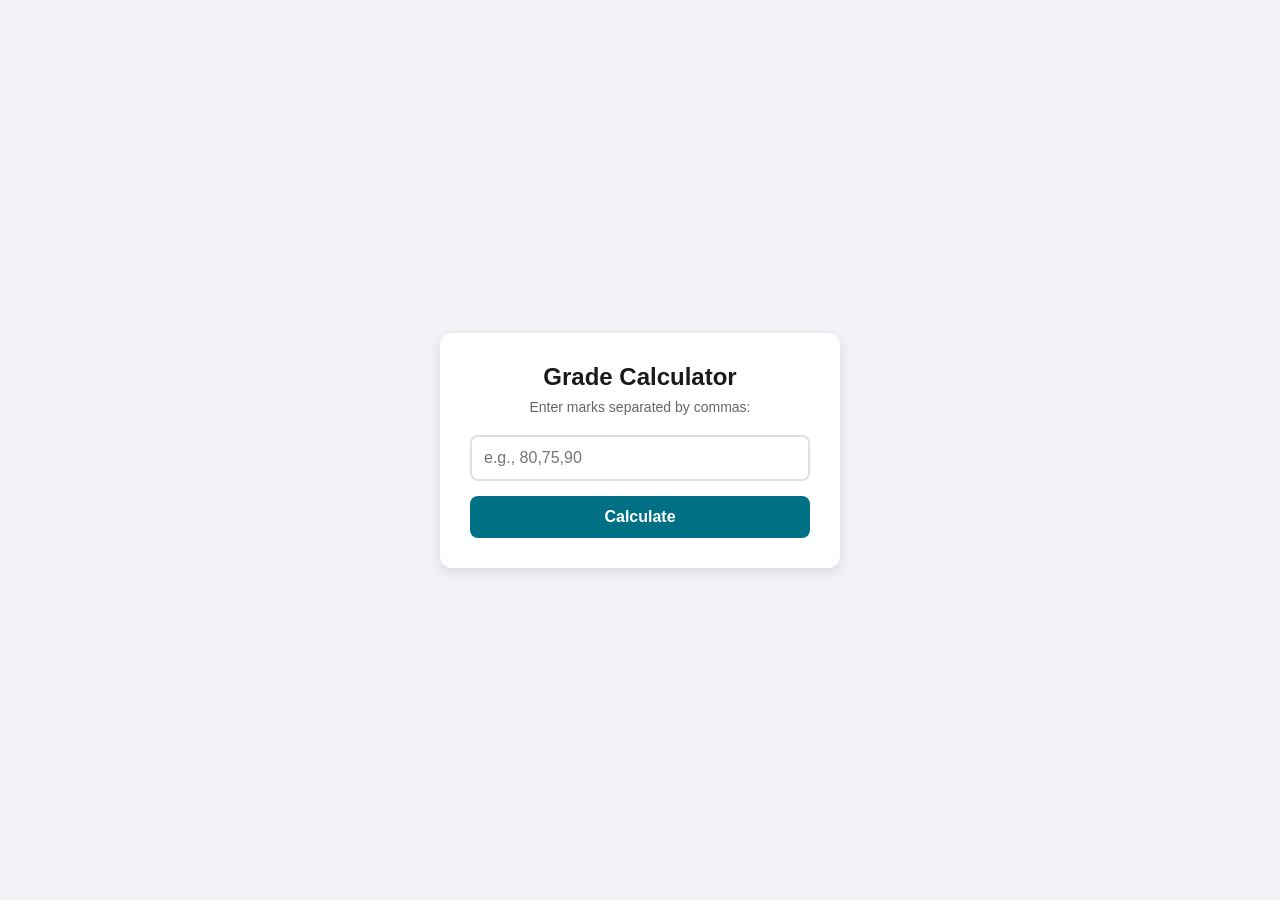
<file: External Practical/index.html>
<!DOCTYPE html>
<html lang="en">
<head>
    <meta charset="UTF-8">
    <meta name="viewport" content="width=device-width, initial-scale=1.0">
    <title>Grade Calculator</title>
    <link rel="stylesheet" href="style.css">
</head>
<body>

    <div class="container">
        <h2>Grade Calculator</h2>
        <p>Enter marks separated by commas:</p>
        
        <input type="text" id="marksInput" placeholder="e.g., 80,75,90">
        <button id="calcBtn">Calculate</button>
        
        <div id="result"></div>
    </div>

    <script src="script.js"></script>
</body>
</html>
</file>
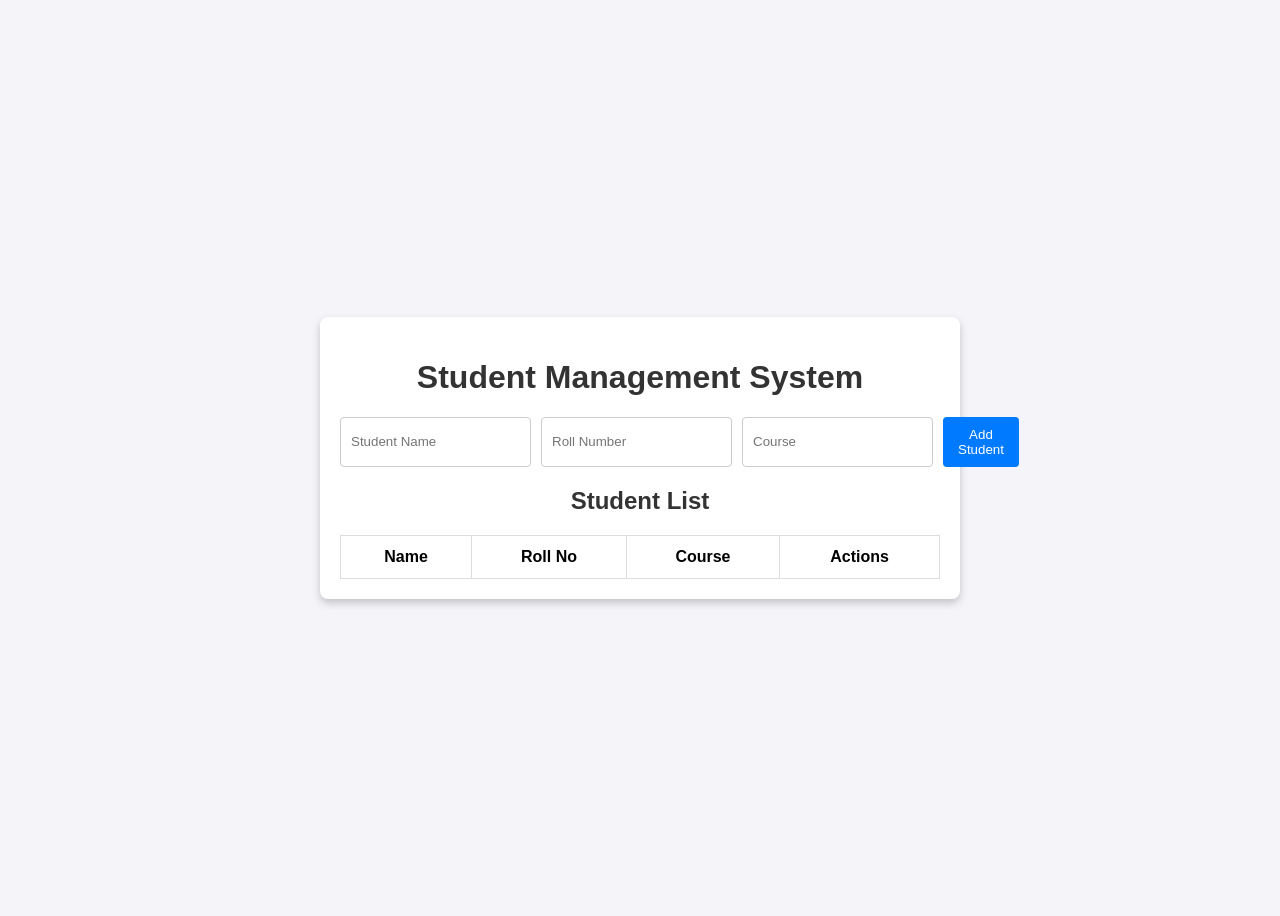
<file: Projects/student management/index.html>
<!DOCTYPE html>
<html lang="en">
<head>
  <meta charset="UTF-8">
  <title>Student Management System</title>
  <link rel="stylesheet" href="style.css">
</head>
<body>
  <div class="container">
    <h1>Student Management System</h1>
    
    <div class="form-section">
      <input type="text" id="name" placeholder="Student Name">
      <input type="number" id="roll" placeholder="Roll Number">
      <input type="text" id="course" placeholder="Course">
      <button onclick="addStudent()">Add Student</button>
    </div>

    <h2>Student List</h2>
    <table id="studentTable">
      <thead>
        <tr>
          <th>Name</th>
          <th>Roll No</th>
          <th>Course</th>
          <th>Actions</th>
        </tr>
      </thead>
      <tbody></tbody>
    </table>
  </div>

  <script src="script.js"></script>
</body>
</html>
</file>
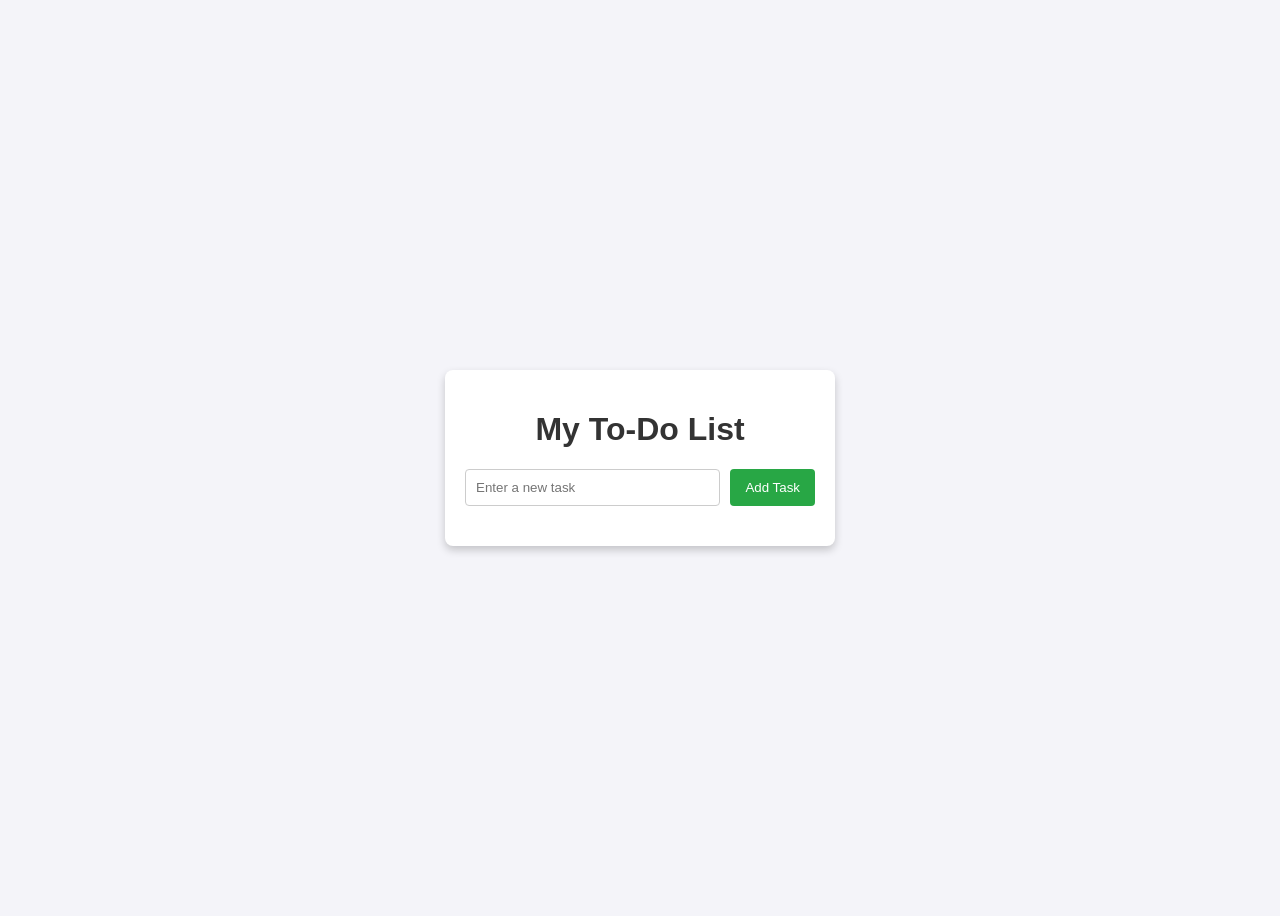
<file: Projects/to do app/index.html>
<!DOCTYPE html>
<html lang="en">
<head>
  <meta charset="UTF-8">
  <title>To-Do App</title>
  <link rel="stylesheet" href="style.css">
</head>
<body>
  <div class="container">
    <h1>My To-Do List</h1>
    <div class="input-section">
      <input type="text" id="taskInput" placeholder="Enter a new task">
      <button onclick="addTask()">Add Task</button>
    </div>
    <ul id="taskList"></ul>
  </div>
  <script src="script.js"></script>
</body>
</html>
</file>
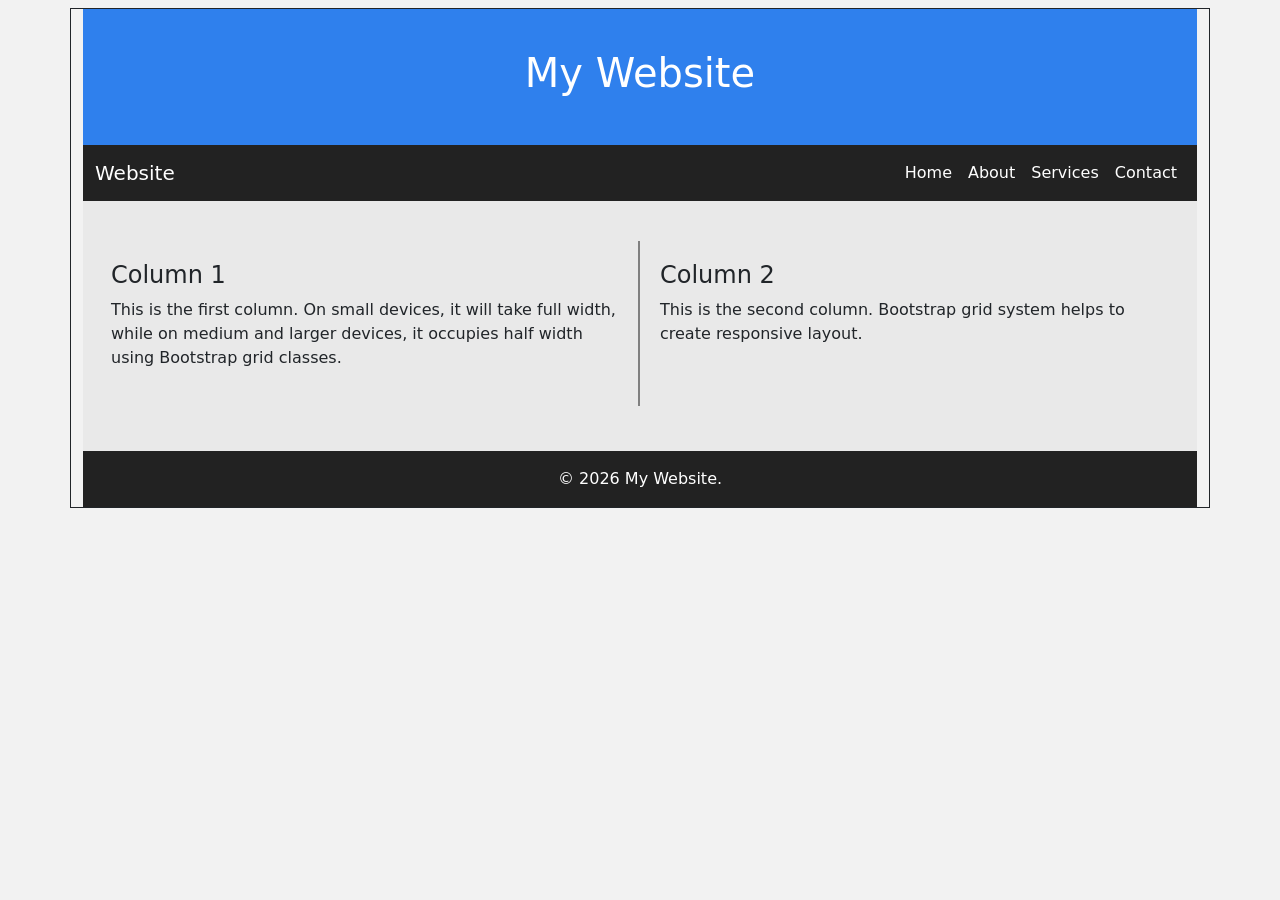
<file: Bootstrap/experiment1.html>
<!DOCTYPE html>
<html lang="en">
<head>
<meta charset="UTF-8">
<meta name="viewport" content="width=device-width, initial-scale=1.0">
<link 
href="https://cdn.jsdelivr.net/npm/bootstrap@5.3.3/dist/css/bootstrap.min.css" 
rel="stylesheet">
<title>Responsive Web Page</title>
</head>
<body style="background-color:#f2f2f2 ; ">
<div class="container border border-dark mt-2">
<div style="background-color:#2f80ed;color:white ; text-align:center ; 
padding:40px ; ">
<h1>My Website</h1>
</div>
<nav class="navbar navbar-expand-lg" style="background-color:#222 ; ">
<div class="container-fluid">
<a class="navbar-brand text-white" href="#">Website</a>
<button class="navbar-toggler bg-light" type="button" data-bs-
toggle="collapse" data-bs-target="#navbarNav">
<span class="navbar-toggler-icon"></span>
</button>
<div class="collapse navbar-collapse justify-content-end" 
id="navbarNav">
<ul class="navbar-nav"> <li class="nav-item">
<a class="nav-link text-white" href="#">Home</a>
</li>
<li class="nav-item">
<a class="nav-link text-white" href="#">About</a>
</li>
<li class="nav-item">
<a class="nav-link text-white" href="#">Services</a>
</li>
<li class="nav-item">
<a class="nav-link text-white" href="#">Contact</a>
</li>
</ul>
</div>
</div>
</nav>
<div style="padding:40px 20px ; background-color:#e9e9e9 ; min-height:250px ; ">
<div class="row">
<div class="col-sm-12 col-md-6"style="padding:20px ; border-right:2px 
solid gray ; ">
<h4>Column 1</h4>
<p>
This is the first column. On small devices, it will take full width, 
while on medium and larger devices, it occupies half width using Bootstrap grid 
classes.
</p>
</div>
<div class="col-sm-12 col-md-6" style="padding:20px ; ">
<h4>Column 2</h4> <p>
This is the second column. Bootstrap grid system helps to create 
responsive layout.
</p>
</div>
</div>
</div>
<div class="Footer">
<p class="text-center m-0 p-3" style="background-color:#222 ; 
color:white ; "> 
&copy; 2026 My Website.
</p>
</div>
</div>
<script 
src="https://cdn.jsdelivr.net/npm/bootstrap@5.3.3/dist/js/bootstrap.bundle.min.js"
></script>
</body>
</file>
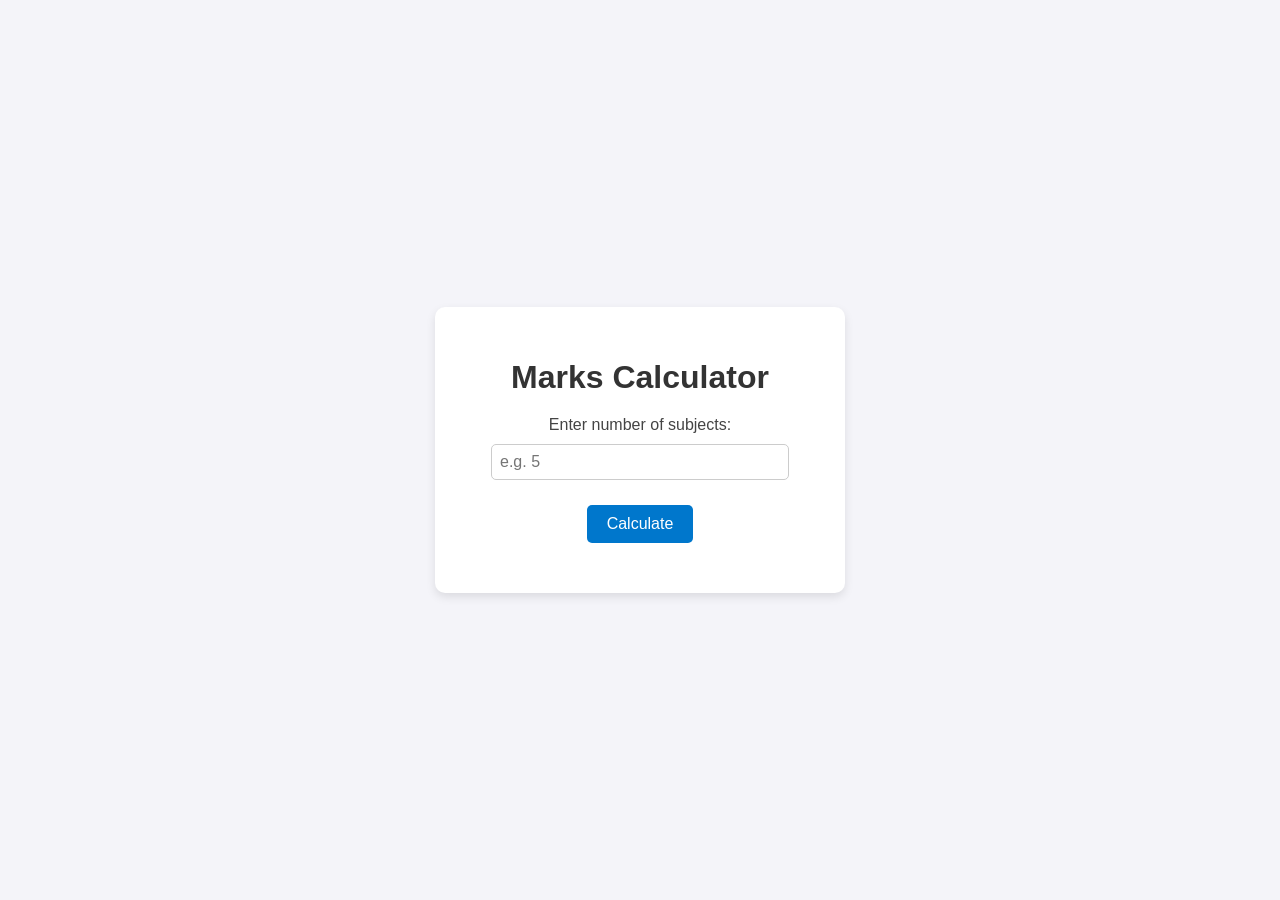
<file: Javascript/calculator.html>
<!DOCTYPE html>
<html lang="en">
<head>
  <meta charset="UTF-8">
  <meta name="viewport" content="width=device-width, initial-scale=1.0">
  <title>Marks Calculator</title>
  <link rel="stylesheet" href="calculator.css">
</head>
<body>
  <div class="container">
    <h1>Marks Calculator</h1>
    <label for="subjects">Enter number of subjects:</label><br>
    <input type="number" id="subjects" placeholder="e.g. 5"><br>
    <button onclick="calculateResult()">Calculate</button>
    <label for="total marks"></label>
    <div id="result"></div>
  </div>

    <script src="calculator.js"></script>
</body>
</html>
</file>
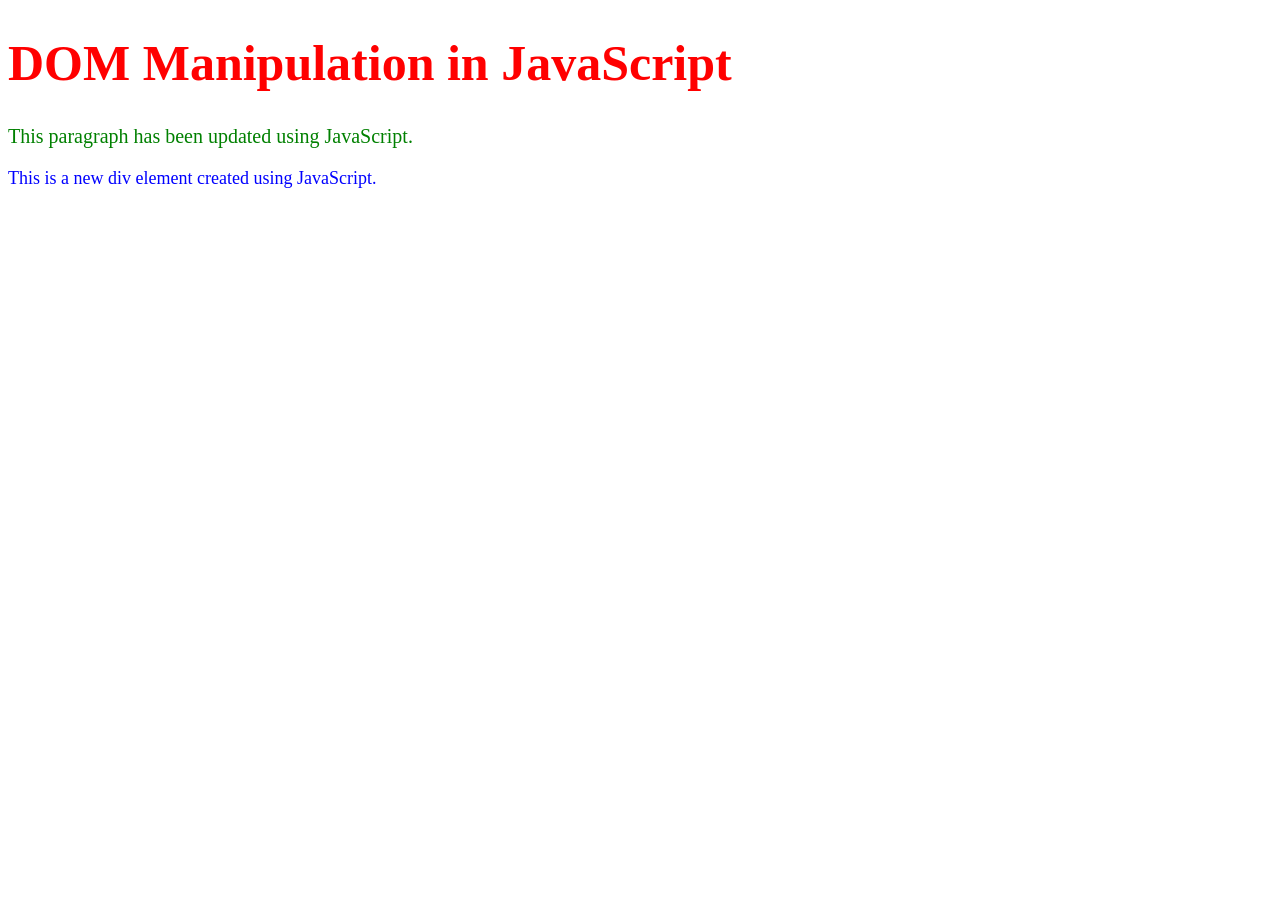
<file: Javascript/dom.html>
<!DOCTYPE html>
<html lang="en">
<head>
    <meta charset="UTF-8">
    <meta name="viewport" content="width=device-width, initial-scale=1.0">
    <title>Introduction to DOM</title>
</head>
<body>
    <h1 id="heading">Welcome to DOM Manipulation</h1>
    <p class="paragraph">This is a simple paragraph.</p>
    
    <script src="dom.js"></script>
    
</body>
</html>
</file>
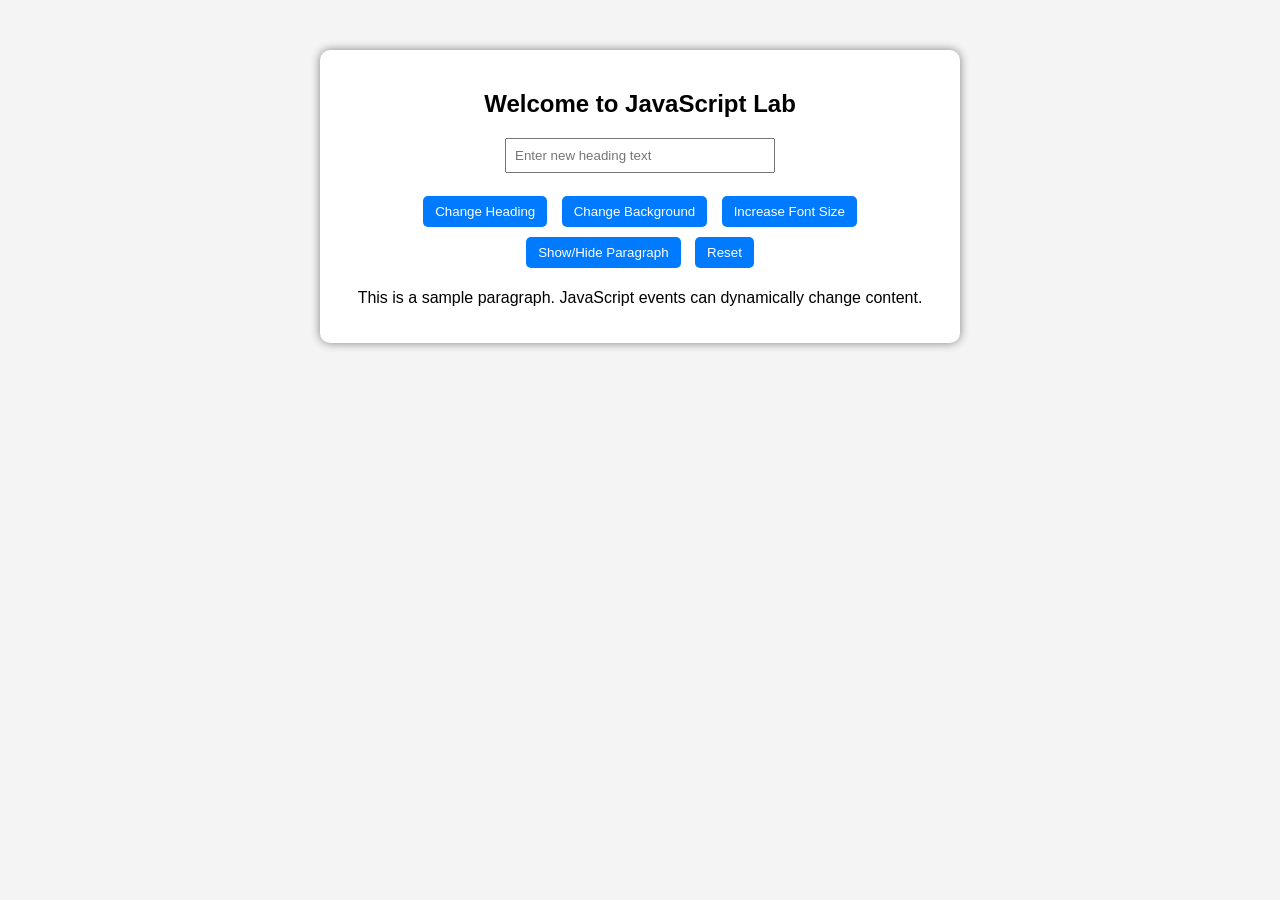
<file: Javascript/dom2.html>
<!DOCTYPE html>
<html lang="en">
<head>
    <meta charset="UTF-8">
    <meta name="viewport" content="width=device-width, initial-scale=1.0">
    <title>DOM events</title>
    <link rel="stylesheet" href="dom2.css">
</head>
<body>
  
 <div class="container">
    <h2 id="mainHeading">Welcome to JavaScript Lab</h2>

    <input type="text" id="userInput" placeholder="Enter new heading text">

    <br><br>

    <button id="changeTextBtn">Change Heading</button>
    <button id="bgColorBtn">Change Background</button>
    <button id="fontSizeBtn">Increase Font Size</button>
    <button id="toggleBtn">Show/Hide Paragraph</button>
    <button id="resetBtn">Reset</button>

    <p id="paragraph">
        This is a sample paragraph. JavaScript events can dynamically change content.
    </p>
</div>

    <script src="dom2.js"></script>
</body>
</html>
</file>
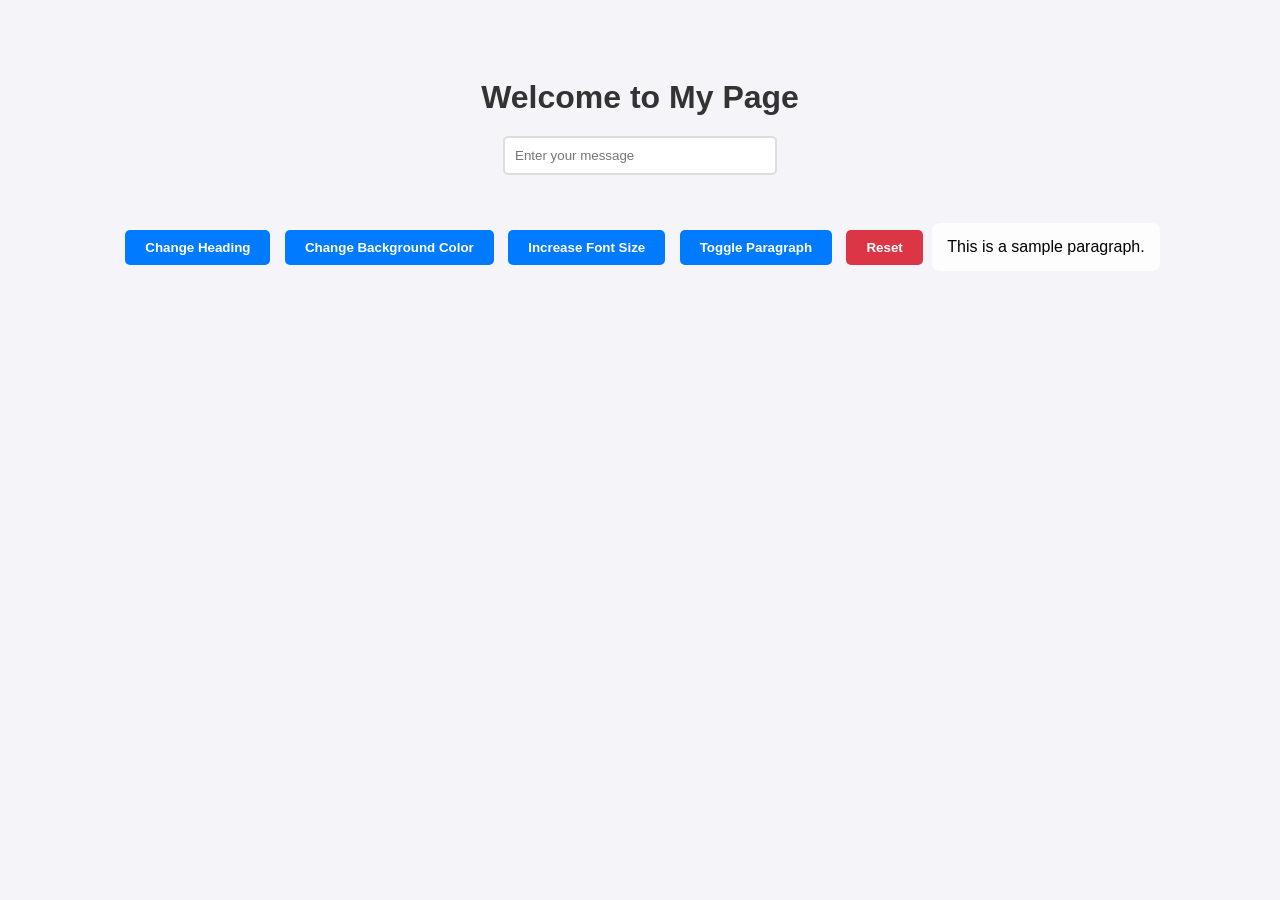
<file: Javascript/dom3.html>
<!DOCTYPE html>
<html lang="en">
<head>
    <meta charset="UTF-8">
    <meta name="viewport" content="width=device-width, initial-scale=1.0">
    <title>Document</title>
    <link rel="stylesheet" href="dom3.css ">
</head>
<body>
    <h1 id="heading">Welcome to My Page</h1>
    <input type="text" id="inputText" placeholder="Enter your message">
    <br><br>
    <button id="changeTextBtn">Change Heading </button>
    <button id="bgColorBtn">Change Background Color</button>
    <button id="fontSizeBtn">Increase Font Size</button>
    <button id="toggleParaBtn">Toggle Paragraph</button>
    <button id="resetBtn">Reset</button>
    <p id="paragraph">This is a sample paragraph.</p>
    <script src="dom3.js"></script>

</body>
</html>
</file>
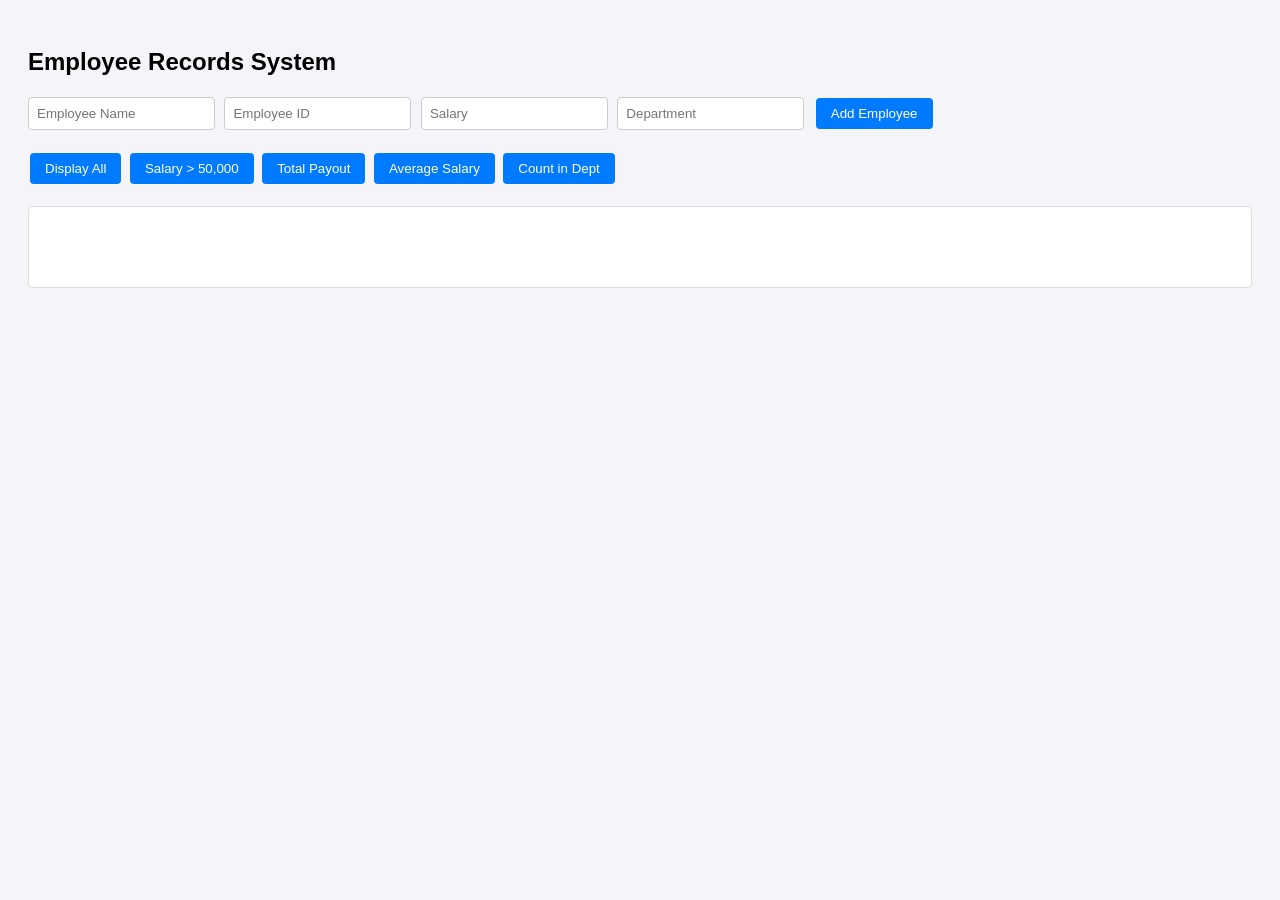
<file: Javascript/experiment2.html>
<!DOCTYPE html>
<html lang="en">
<head>
    <meta charset="UTF-8">
    <title>Employee Management System</title>
    <link rel="stylesheet" href="experiment2.css">
</head>
<body>
    <h2>Employee Records System</h2>
    
    <div class="input-section">
        <input type="text" id="empName" placeholder="Employee Name">
        <input type="text" id="empID" placeholder="Employee ID">
        <input type="number" id="empSalary" placeholder="Salary">
        <input type="text" id="empDept" placeholder="Department">
        <button onclick="addEmployee()">Add Employee</button>
    </div>

    <div class="controls">
        <button onclick="displayAll()">Display All</button>
        <button onclick="filterHighSalary()">Salary > 50,000</button>
        <button onclick="calculateTotalPayout()">Total Payout</button>
        <button onclick="calculateAverage()">Average Salary</button>
        <button onclick="countInDept()">Count in Dept</button>
    </div>

    <div id="results"></div>

    <script src="experiment2.js"></script>
</body>
</html>
</file>
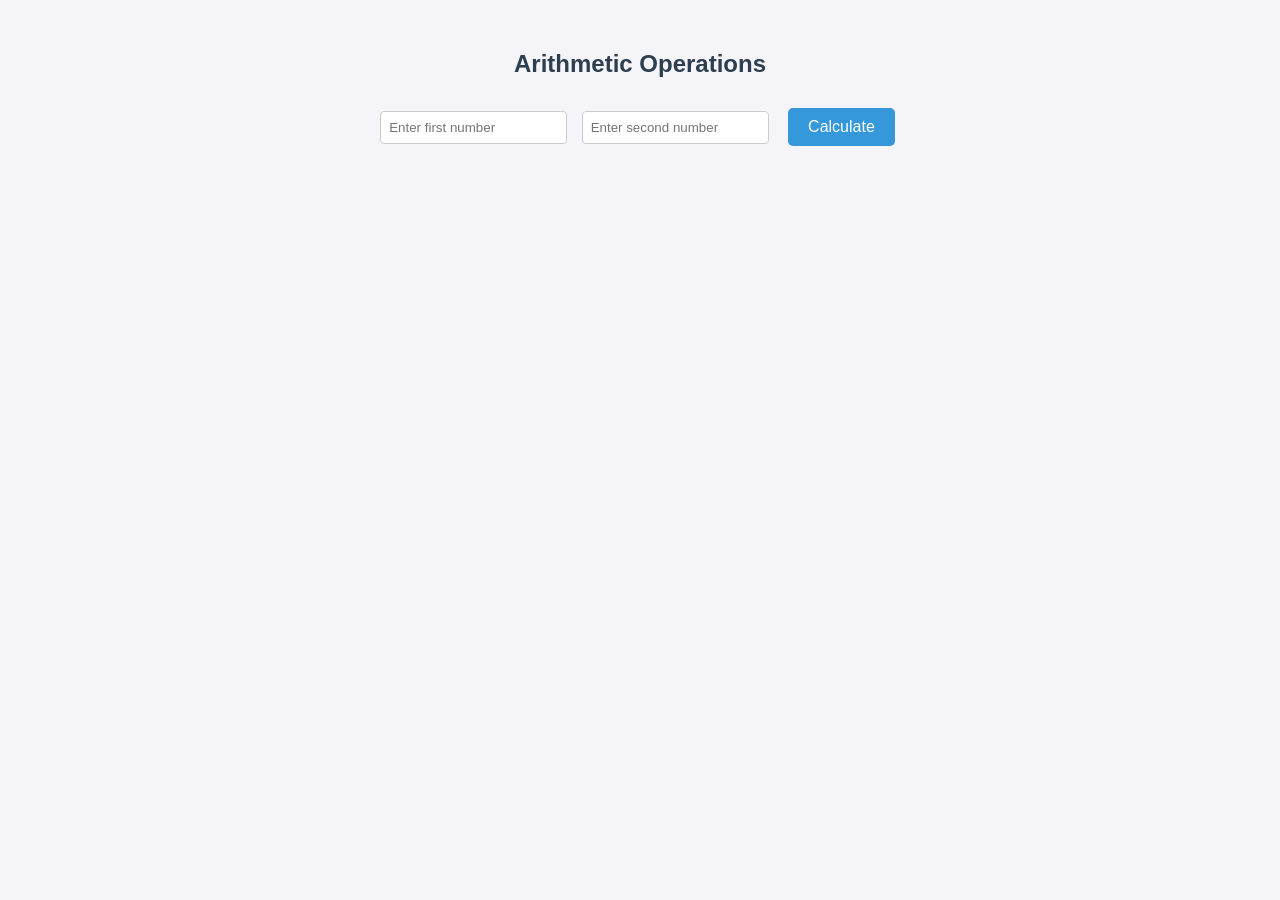
<file: MID Term 1 solution/arithmatic.html>
<!DOCTYPE html>
<html lang="en">
<head>
  <meta charset="UTF-8">
  <title>Arithmetic Operations</title>
    <link rel="stylesheet" href="arithmatic.css">
</head>
<body>
  <h2>Arithmetic Operations</h2>
  <input type="number" id="num1" placeholder="Enter first number">
  <input type="number" id="num2" placeholder="Enter second number">
  <button onclick="calculate()">Calculate</button>

  <div id="result"></div>

    <script src="arithmatic.js"></script>
</body>
</html>
</file>
<file: External Practical/style.css>
* {
    margin: 0;
    padding: 0;
    box-sizing: border-box;
    font-family: 'Segoe UI', Tahoma, Geneva, Verdana, sans-serif;
}


body {
    background-color: #f0f2f5;
    display: flex;
    justify-content: center;
    align-items: center;
    min-height: 100vh;
    padding: 20px;
}


.container {
    background: #ffffff;
    padding: 30px;
    border-radius: 12px;
    box-shadow: 0 4px 12px rgba(0, 0, 0, 0.1);
    width: 100%;
    max-width: 400px;
    text-align: center;
}

h2 {
    color: #1a1a1a;
    margin-bottom: 8px;
}

p {
    color: #666;
    font-size: 14px;
    margin-bottom: 20px;
}


input {
    width: 100%;
    padding: 12px;
    border: 2px solid #e0e0e0;
    border-radius: 8px;
    font-size: 16px;
    outline: none;
    transition: border-color 0.2s;
    margin-bottom: 15px;
}

input:focus {
    border-color: #007185; 
}

button {
    width: 100%;
    background-color: #007185;
    color: white;
    border: none;
    padding: 12px;
    font-size: 16px;
    font-weight: 600;
    border-radius: 8px;
    cursor: pointer;
    transition: background 0.2s;
}

button:hover {
    background-color: #005a6a;
}


#result {
    margin-top: 20px;
    padding: 15px;
    background: #f8f9fa;
    border-radius: 8px;
    border-left: 4px solid #007185;
    text-align: left;
    line-height: 1.8;
    font-size: 15px;
    display: none;
}
</file>
<file: Projects/student management/style.css>
body {
  font-family: Arial, sans-serif;
  background: #f4f4f9;
  display: flex;
  justify-content: center;
  align-items: center;
  min-height: 100vh;
}

.container {
  background: #fff;
  padding: 20px;
  border-radius: 8px;
  width: 600px;
  box-shadow: 0 4px 8px rgba(0,0,0,0.2);
}

h1, h2 {
  text-align: center;
  color: #333;
}

.form-section {
  display: flex;
  gap: 10px;
  margin-bottom: 20px;
}

input {
  padding: 10px;
  border: 1px solid #ccc;
  border-radius: 4px;
  flex: 1;
}

button {
  padding: 10px 15px;
  background: #007BFF;
  color: white;
  border: none;
  border-radius: 4px;
  cursor: pointer;
}

button:hover {
  background: #0056b3;
}

table {
  width: 100%;
  border-collapse: collapse;
}

th, td {
  padding: 12px;
  border: 1px solid #ddd;
  text-align: center;
}

.actions button {
  margin: 0 5px;
  padding: 5px 10px;
  border: none;
  border-radius: 4px;
  cursor: pointer;
}

.edit-btn {
  background: #28a745;
  color: white;
}

.delete-btn {
  background: #dc3545;
  color: white;
}
</file>
<file: Projects/to do app/style.css>
body {
  font-family: Arial, sans-serif;
  background: #f4f4f9;
  display: flex;
  justify-content: center;
  align-items: center;
  height: 100vh;
}

.container {
  background: #fff;
  padding: 20px;
  border-radius: 8px;
  width: 350px;
  box-shadow: 0 4px 8px rgba(0,0,0,0.2);
}

h1 {
  text-align: center;
  color: #333;
}

.input-section {
  display: flex;
  margin-bottom: 20px;
}

input {
  flex: 1;
  padding: 10px;
  border: 1px solid #ccc;
  border-radius: 4px;
}

button {
  margin-left: 10px;
  padding: 10px 15px;
  background: #28a745;
  color: white;
  border: none;
  border-radius: 4px;
  cursor: pointer;
}

button:hover {
  background: #218838;
}

ul {
  list-style: none;
  padding: 0;
}

li {
  background: #f8f9fa;
  padding: 10px;
  margin-bottom: 8px;
  border-radius: 4px;
  display: flex;
  justify-content: space-between;
  align-items: center;
}

li.completed {
  text-decoration: line-through;
  color: gray;
}

.delete-btn {
  background: #dc3545;
  color: white;
  border: none;
  padding: 5px 10px;
  border-radius: 4px;
  cursor: pointer;
}

.delete-btn:hover {
  background: #c82333;
}
</file>
<file: Javascript/calculator.css>
body {
      font-family: Arial, sans-serif;
      background: #f4f4f9;
      display: flex;
      justify-content: center;
      align-items: center;
      height: 100vh;
      margin: 0;
    }

    .container {
      background: #fff;
      padding: 30px;
      border-radius: 10px;
      box-shadow: 0 4px 10px rgba(0,0,0,0.1);
      text-align: center;
      width: 350px;
    }

    h1 {
      margin-bottom: 20px;
      color: #333;
    }

    label {
      font-size: 1rem;
      color: #444;
    }

    input {
      padding: 8px;
      margin: 10px 0;
      width: 80%;
      border: 1px solid #ccc;
      border-radius: 5px;
      font-size: 1rem;
    }

    button {
      padding: 10px 20px;
      margin-top: 15px;
      border: none;
      border-radius: 5px;
      background: #0077cc;
      color: #fff;
      font-size: 1rem;
      cursor: pointer;
      transition: background 0.3s ease;
    }

    button:hover {
      background: #005fa3;
    }

    #result {
      margin-top: 20px;
      font-size: 1rem;
      color: #222;
      text-align: left;
    }
</file>
<file: Javascript/dom2.css>
body {
    font-family: Arial;
    background-color: #f4f4f4;
    text-align: center;
}

.container {
    width: 600px;
    margin: 50px auto;
    padding: 20px;
    background: white;
    border-radius: 10px;
    box-shadow: 0 0 10px gray;
}

button {
    padding: 8px 12px;
    margin: 5px;
    background-color: #007bff;
    color: white;
    border: none;
    border-radius: 5px;
    cursor: pointer;
}

button:hover {
    background-color: #0056b3;
}

input {
    padding: 8px;
       width: 250px;
}
</file>
<file: Javascript/dom3.css>
/* General Page Styling */
body {
    font-family: 'Segoe UI', Tahoma, Geneva, Verdana, sans-serif;
    text-align: center;
    padding: 50px;
    background-color: #f4f4f9;
    /* This makes the background color change smoothly when the button is clicked */
    transition: background-color 0.5s ease; 
}

h1 {
    color: #333;
    margin-bottom: 20px;
}

/* Input Styling */
input[type="text"] {
    padding: 10px;
    width: 250px;
    border: 2px solid #ddd;
    border-radius: 5px;
    outline: none;
    transition: border-color 0.3s;
}

input[type="text"]:focus {
    border-color: #007bff;
}

/* Button Styling */
button {
    padding: 10px 20px;
    margin: 5px;
    border: none;
    border-radius: 5px;
    cursor: pointer;
    background-color: #007bff;
    color: white;
    font-weight: bold;
    transition: transform 0.2s, background-color 0.3s;
}

button:hover {
    background-color: #0056b3;
    transform: translateY(-2px); /* Slight lift on hover */
}

button:active {
    transform: translateY(0);
}

/* Specific button colors */
#resetBtn { background-color: #dc3545; }
#resetBtn:hover { background-color: #a71d2a; }

/* Paragraph Styling */
#paragraph {
    margin-top: 30px;
    padding: 15px;
    background: rgba(255, 255, 255, 0.8);
    border-radius: 8px;
    display: inline-block;
    /* Transition for smooth font-size and opacity changes */
    transition: font-size 0.3s ease, opacity 0.4s ease; 
}
</file>
<file: Javascript/experiment2.css>
body { font-family: Arial, sans-serif; padding: 20px; background-color: #f4f4f9; }

.input-section, .controls {
    margin-bottom: 20px; 
    }
input { 
    padding: 8px; margin-right: 5px; border: 1px solid #ccc; border-radius: 4px; 
}
button { 
    padding: 8px 15px; 
    background-color: #007bff; 
    color: white; 
    border: none; 
    cursor: pointer; 
    border-radius: 4px; 
    margin: 2px; 
}
button:hover { 
    background-color: #0056b3; 
}
#results { 
    background: white; 
    padding: 15px; 
    border-radius: 5px; 
    border: 1px solid #ddd; 
    min-height: 50px; }
</file>
<file: MID Term 1 solution/arithmatic.css>
body {
      font-family: Arial, sans-serif;
      background-color: #f4f4f9;
      text-align: center;
      margin-top: 50px;
    }

    h2 {
      color: #2c3e50;
    }

    input {
      padding: 8px;
      margin: 5px;
      border: 1px solid #ccc;
      border-radius: 4px;
    }

    button {
      padding: 10px 20px;
      margin: 10px;
      border: none;
      border-radius: 5px;
      background-color: #3498db;
      color: white;
      cursor: pointer;
      font-size: 16px;
    }

    button:hover {
      background-color: #2980b9;
    }

    #result {
      margin-top: 20px;
      font-size: 18px;
      color: #333;
    }
</file>
